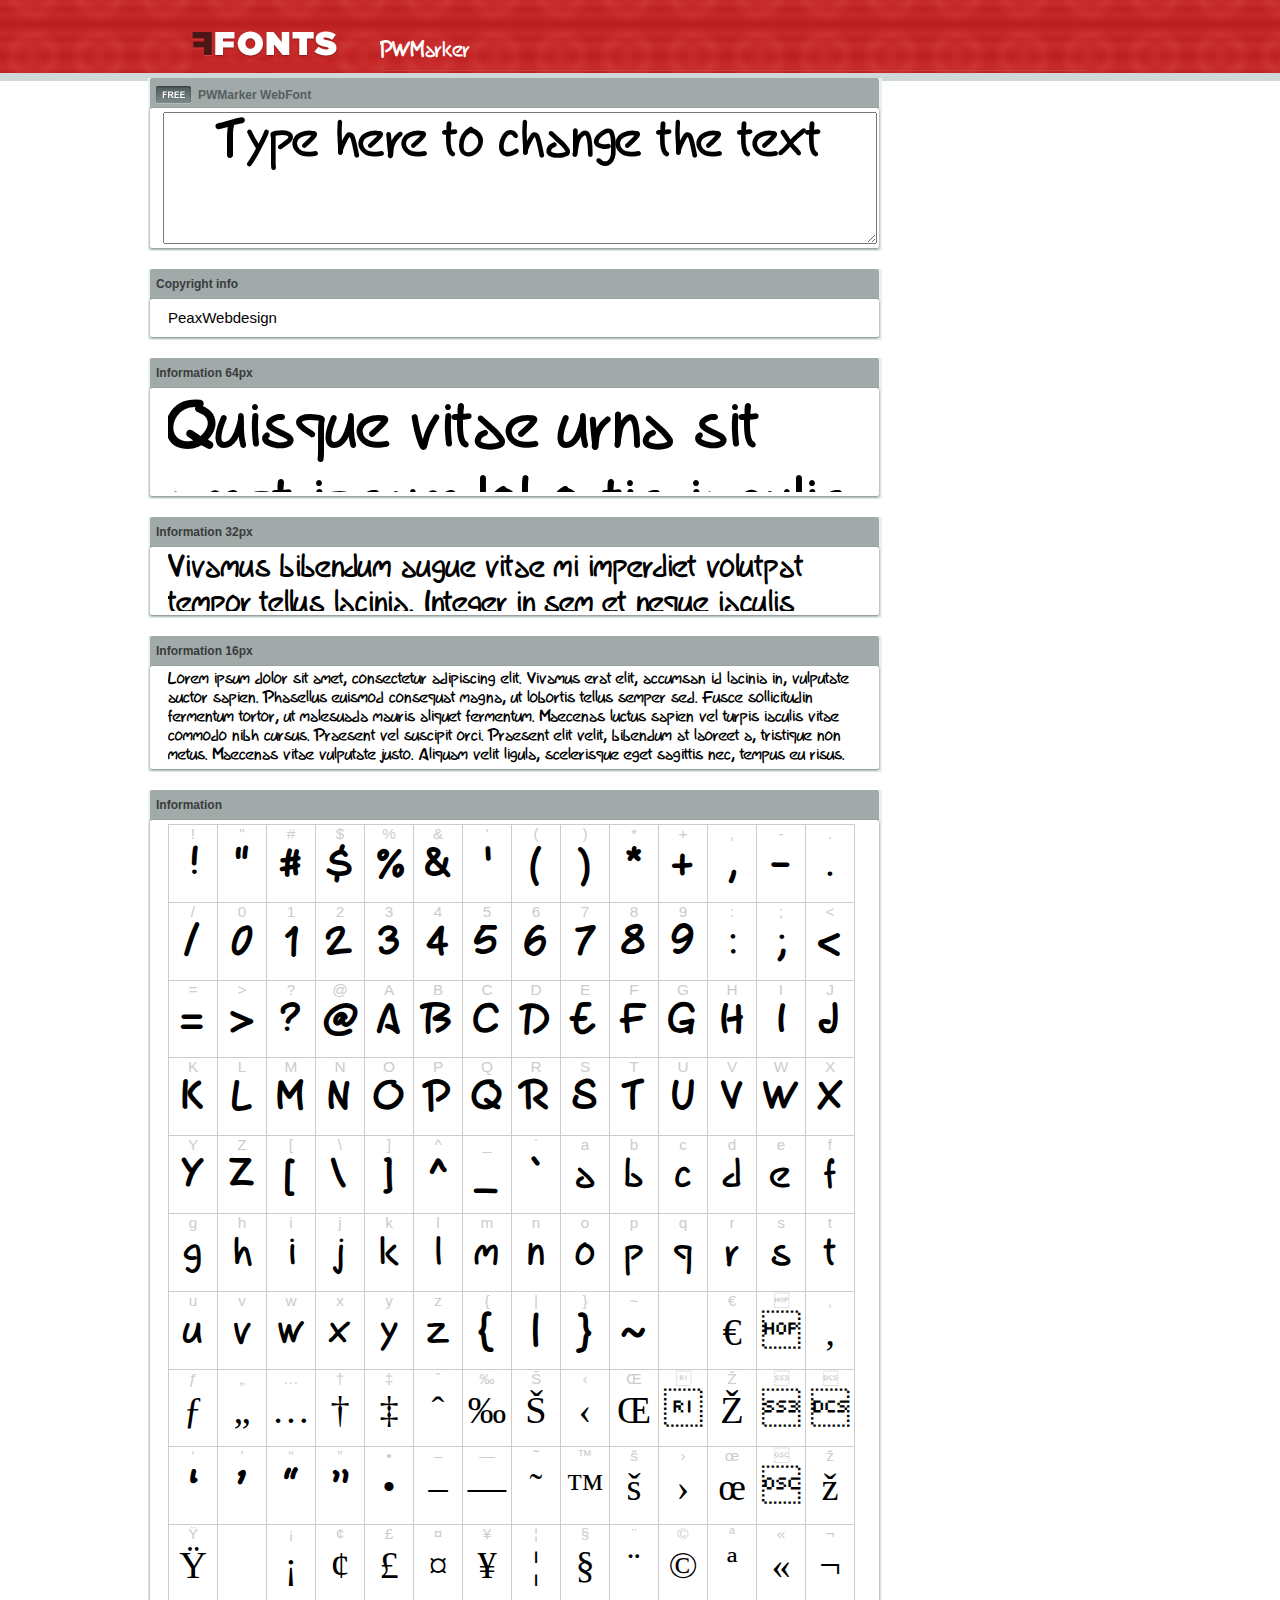
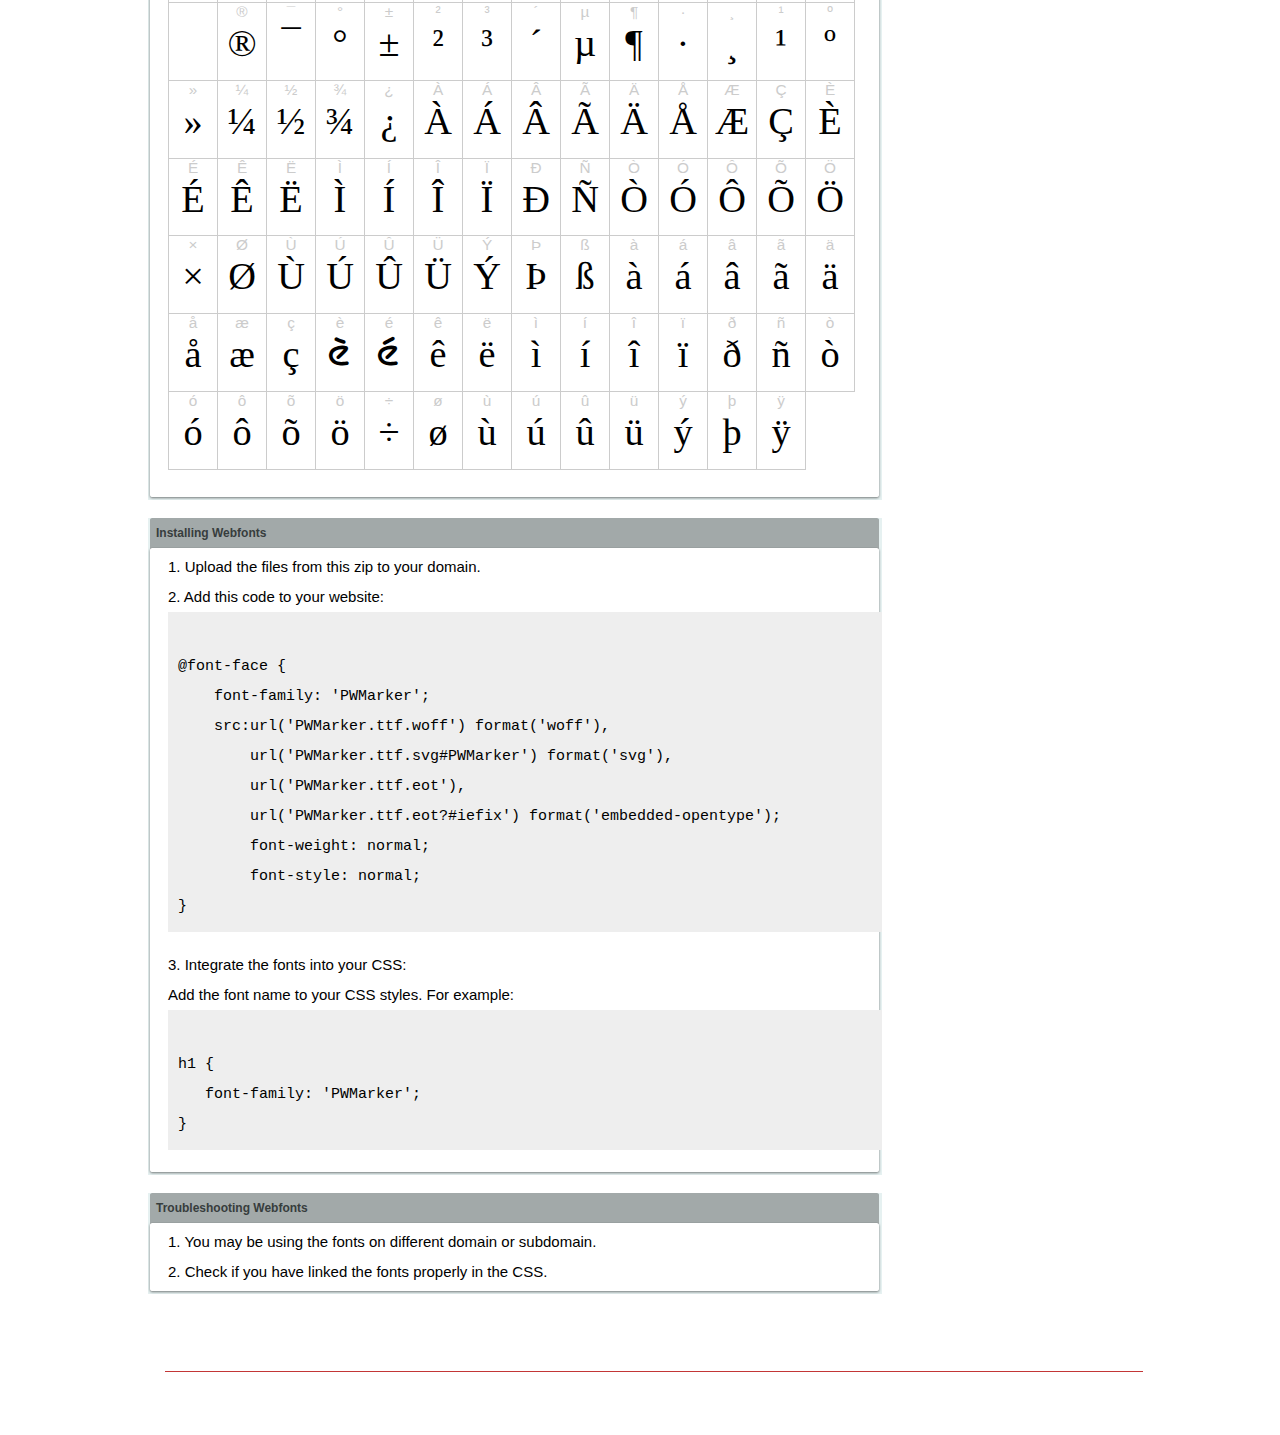
<file: construction/fonts/webfonts_PWMarker/example.html>
<!DOCTYPE html PUBLIC "-//W3C//DTD XHTML 1.0 Transitional//EN" "http://www.w3.org/TR/xhtml1/DTD/xhtml1-transitional.dtd">
<html xmlns="http://www.w3.org/1999/xhtml">
<head>
<meta http-equiv="Content-Type" content="text/html; charset=UTF-8" />
<title>PWMarker WebFont</title>
<meta name="description" content="PWMarker WebFont" />
<meta name="keywords" content="PWMarker WebFont" />
<style type="text/css">
@font-face {
  font-family: 'PWMarker';
    src:  url('PWMarker.ttf.woff') format('woff'),
    url('PWMarker.ttf.svg#PWMarker') format('svg'),
    url('PWMarker.ttf.eot'),
    url('PWMarker.eot?#iefix') format('embedded-opentype'); 
    font-weight: normal;
    font-style: normal;
}.examplefontl {
  font-family: 'PWMarker';  
  color: black;
}
.examplefont {
  padding-bottom: 2em;
  overflow: hidden; 
  text-align: center;
}
.examplefont div {
  float: left;
  border: 1px solid #ccc;
  text-align: center;
  width: 1.25em;
  height: 2em;
  margin-right: -1px;
  margin-bottom: -1px;
  font-size: 3.2em; 
}
.examplefont div .defaultC {
  color: #ccc;
  font-family: arial, sans-serif;
  font-size: .4em;
  display: block;
}
*{margin:0;padding:0;}
body{margin:0px;padding:0px;background:#FFFFFF url(images/bgtile.gif?1) repeat-x;font-family:Arial, Helvetica, sans-serif;}
#header{background:url(images/headertile.gif);height:73px;margin:0px;overflow:hidden;}
#head{width:707px;float:left;height:31px;margin:39px 0 0 0;padding:0px;color:#ffffff;font-size:15px;border-bottom:1px solid #c94040;overflow:hidden;}
#head a{color:#ffffff;text-decoration:none;}
#headspan1{float:left;}
.container{width:994px;margin:0 auto;padding:0px;overflow:hidden;}
#content{width:734px;margin:5px 0px 0px 5px;float:left;padding:0px;font-size:12px;display:inline;color:#868e8e;overflow:hidden;}
.fontbox{background:url(images/fontboxtile.gif);width:734px;margin:0 0 18px 0;padding:0;overflow:hidden;}
.fontboxtop{background:url(images/fontboxtop.gif) no-repeat top left;height:18px;font-size:12px;color:#373d3d;width:718px;padding:8px;margin:0;overflow:hidden;}
.fontboxtop a{color:#373d3d;text-decoration:none;}
.fontboxspan1{background:url(images/free.gif) no-repeat;padding:2px 0 2px 42px;float:left;}
h6{background:url(images/logo.gif) top left no-repeat;width:230px;height:73px;margin:0px 0px 0px 7px;float:left;}
h6 a{display:block;height:73px;}
h6 a span{display:none;}
h1{display:inline;font-size:12px;font-weight:bold;color:#546060;padding:0px;float:left;}
.btn{border:0;margin:0;background:url('images/button.gif');background-repeat:repeat-x;color:#fff;width:127px;height:28px;font-size:17px;}
.inputsubtmi{border:1px solid #e1ebeb;border-bottom:2px solid #c7d1d1;padding:6px;margin:0 0 8px 0;}
.partner{font-size:16px;font-weight:bold;color:#000000;padding:0px;margin:39px 0px 12px 30px;}
.fontboxspan1notfree{padding:2px 0 2px 42px;float:left;}
#footer{height:123px;margin:0px;padding:0px;background:url(http://www.altfonts.com/images/foottile.gif);}
#foot{width:1005px;height:123px;background:url(http://www.altfonts.com/images/foot.gif) top left no-repeat;margin:0 auto;padding:0px;}
#copyright{height:31px;padding:28px 0 0 118px;margin:0 0 0 27px;border-bottom:1px solid #c33636;font-size:14px;color:#4a1616;}
code {
	white-space: pre;
	background-color: #eee;
	display: block;
	padding: 10px;
	margin-bottom: 18px;
	overflow: auto;
}    
</style>
</head>
<body>
<div id="header">
<div class="container">
<h6><a href="http://webfonts.ffonts.net" title="WebFonts"><span>WebFonts</span></a></h6>
<div id="head">
<span id="headspan1">
   <span style="font-family: 'PWMarker';font-size: 20px; color: white;">PWMarker</span> 
</span>
</div>
</div>
</div>
<div class="container">
<div id="content">
<!-- WebFont --> 
<div class="fontbox">
<div class="fontboxtop"><span class="fontboxspan1"><h1>PWMarker WebFont</h1></span></div>
 <textarea id="txtAreaTryFont" cols="" rows="2" style="font-family: 'PWMarker';width:97%; font-size: 50px; height: 130px;text-align: center;margin-left: 15px;" 
           onclick="if (this.value=='Type here to change the text') this.value=''">Type here to change the text</textarea>
<img src="images/fontboxbottom.gif" width="734" height="7" alt="" />
</div>
<div class="fontbox">
<div class="fontboxtop"><b>Copyright info</b></div>
<div style="text-align: left;margin-left:20px;color: black;font-size:15px;line-height:200%">
PeaxWebdesign
</div>
<img src="images/fontboxbottom.gif" width="734" height="7" alt="" />
</div>
<div class="fontbox">
<div class="fontboxtop"><b>Information 64px</b></div>
<div style="font-family: 'PWMarker';margin-left:20px;font-size:64px;color:black;float: left;display: inline; overflow: hidden;height:100px;">
 Quisque vitae urna sit amet ipsum lobortis iaculis volutpat sit amet nibh. 
</div>
<img src="images/fontboxbottom.gif" width="734" height="7" alt="" />
</div>
<div class="fontbox">
<div class="fontboxtop"><b>Information 32px</b></div>
<div style="font-family: 'PWMarker';margin-left:20px;font-size:30px;color:black;float: left;display: inline; overflow: hidden;height:60px;">
 Vivamus bibendum augue vitae mi imperdiet volutpat tempor tellus lacinia. Integer in sem et neque iaculis malesuada. 
</div>
<img src="images/fontboxbottom.gif" width="734" height="7" alt="" />
</div>
<div class="fontbox">
<div class="fontboxtop"><b>Information 16px</b></div>
<div style="font-family: 'PWMarker';margin-left:20px;font-size:16px;color:black;float: left;display: inline; overflow: hidden;">
 Lorem ipsum dolor sit amet, consectetur adipiscing elit. Vivamus erat elit, accumsan id lacinia in, vulputate auctor sapien. Phasellus euismod consequat magna, ut lobortis tellus semper sed. Fusce sollicitudin fermentum tortor, ut malesuada mauris aliquet fermentum. Maecenas luctus sapien vel turpis iaculis vitae commodo nibh cursus. Praesent vel suscipit orci. Praesent elit velit, bibendum at laoreet a, tristique non metus. Maecenas vitae vulputate justo. Aliquam velit ligula, scelerisque eget sagittis nec, tempus eu risus. 
</div>
<img src="images/fontboxbottom.gif" width="734" height="7" alt="" />
</div>
<div class="fontbox">
<div class="fontboxtop"><b>Information</b></div>
<div class="examplefont examplefontl" style="text-align: center;margin-left:20px;">
 <div><span class="defaultC">&#33;</span><span>&#33;</span></div><div><span class="defaultC">&#34;</span><span>&#34;</span></div><div><span class="defaultC">&#35;</span><span>&#35;</span></div><div><span class="defaultC">&#36;</span><span>&#36;</span></div><div><span class="defaultC">&#37;</span><span>&#37;</span></div><div><span class="defaultC">&#38;</span><span>&#38;</span></div><div><span class="defaultC">&#39;</span><span>&#39;</span></div><div><span class="defaultC">&#40;</span><span>&#40;</span></div><div><span class="defaultC">&#41;</span><span>&#41;</span></div><div><span class="defaultC">&#42;</span><span>&#42;</span></div><div><span class="defaultC">&#43;</span><span>&#43;</span></div><div><span class="defaultC">&#44;</span><span>&#44;</span></div><div><span class="defaultC">&#45;</span><span>&#45;</span></div><div><span class="defaultC">&#46;</span><span>&#46;</span></div><div><span class="defaultC">&#47;</span><span>&#47;</span></div><div><span class="defaultC">&#48;</span><span>&#48;</span></div><div><span class="defaultC">&#49;</span><span>&#49;</span></div><div><span class="defaultC">&#50;</span><span>&#50;</span></div><div><span class="defaultC">&#51;</span><span>&#51;</span></div><div><span class="defaultC">&#52;</span><span>&#52;</span></div><div><span class="defaultC">&#53;</span><span>&#53;</span></div><div><span class="defaultC">&#54;</span><span>&#54;</span></div><div><span class="defaultC">&#55;</span><span>&#55;</span></div><div><span class="defaultC">&#56;</span><span>&#56;</span></div><div><span class="defaultC">&#57;</span><span>&#57;</span></div><div><span class="defaultC">&#58;</span><span>&#58;</span></div><div><span class="defaultC">&#59;</span><span>&#59;</span></div><div><span class="defaultC">&#60;</span><span>&#60;</span></div><div><span class="defaultC">&#61;</span><span>&#61;</span></div><div><span class="defaultC">&#62;</span><span>&#62;</span></div><div><span class="defaultC">&#63;</span><span>&#63;</span></div><div><span class="defaultC">&#64;</span><span>&#64;</span></div><div><span class="defaultC">&#65;</span><span>&#65;</span></div><div><span class="defaultC">&#66;</span><span>&#66;</span></div><div><span class="defaultC">&#67;</span><span>&#67;</span></div><div><span class="defaultC">&#68;</span><span>&#68;</span></div><div><span class="defaultC">&#69;</span><span>&#69;</span></div><div><span class="defaultC">&#70;</span><span>&#70;</span></div><div><span class="defaultC">&#71;</span><span>&#71;</span></div><div><span class="defaultC">&#72;</span><span>&#72;</span></div><div><span class="defaultC">&#73;</span><span>&#73;</span></div><div><span class="defaultC">&#74;</span><span>&#74;</span></div><div><span class="defaultC">&#75;</span><span>&#75;</span></div><div><span class="defaultC">&#76;</span><span>&#76;</span></div><div><span class="defaultC">&#77;</span><span>&#77;</span></div><div><span class="defaultC">&#78;</span><span>&#78;</span></div><div><span class="defaultC">&#79;</span><span>&#79;</span></div><div><span class="defaultC">&#80;</span><span>&#80;</span></div><div><span class="defaultC">&#81;</span><span>&#81;</span></div><div><span class="defaultC">&#82;</span><span>&#82;</span></div><div><span class="defaultC">&#83;</span><span>&#83;</span></div><div><span class="defaultC">&#84;</span><span>&#84;</span></div><div><span class="defaultC">&#85;</span><span>&#85;</span></div><div><span class="defaultC">&#86;</span><span>&#86;</span></div><div><span class="defaultC">&#87;</span><span>&#87;</span></div><div><span class="defaultC">&#88;</span><span>&#88;</span></div><div><span class="defaultC">&#89;</span><span>&#89;</span></div><div><span class="defaultC">&#90;</span><span>&#90;</span></div><div><span class="defaultC">&#91;</span><span>&#91;</span></div><div><span class="defaultC">&#92;</span><span>&#92;</span></div><div><span class="defaultC">&#93;</span><span>&#93;</span></div><div><span class="defaultC">&#94;</span><span>&#94;</span></div><div><span class="defaultC">&#95;</span><span>&#95;</span></div><div><span class="defaultC">&#96;</span><span>&#96;</span></div><div><span class="defaultC">&#97;</span><span>&#97;</span></div><div><span class="defaultC">&#98;</span><span>&#98;</span></div><div><span class="defaultC">&#99;</span><span>&#99;</span></div><div><span class="defaultC">&#100;</span><span>&#100;</span></div><div><span class="defaultC">&#101;</span><span>&#101;</span></div><div><span class="defaultC">&#102;</span><span>&#102;</span></div><div><span class="defaultC">&#103;</span><span>&#103;</span></div><div><span class="defaultC">&#104;</span><span>&#104;</span></div><div><span class="defaultC">&#105;</span><span>&#105;</span></div><div><span class="defaultC">&#106;</span><span>&#106;</span></div><div><span class="defaultC">&#107;</span><span>&#107;</span></div><div><span class="defaultC">&#108;</span><span>&#108;</span></div><div><span class="defaultC">&#109;</span><span>&#109;</span></div><div><span class="defaultC">&#110;</span><span>&#110;</span></div><div><span class="defaultC">&#111;</span><span>&#111;</span></div><div><span class="defaultC">&#112;</span><span>&#112;</span></div><div><span class="defaultC">&#113;</span><span>&#113;</span></div><div><span class="defaultC">&#114;</span><span>&#114;</span></div><div><span class="defaultC">&#115;</span><span>&#115;</span></div><div><span class="defaultC">&#116;</span><span>&#116;</span></div><div><span class="defaultC">&#117;</span><span>&#117;</span></div><div><span class="defaultC">&#118;</span><span>&#118;</span></div><div><span class="defaultC">&#119;</span><span>&#119;</span></div><div><span class="defaultC">&#120;</span><span>&#120;</span></div><div><span class="defaultC">&#121;</span><span>&#121;</span></div><div><span class="defaultC">&#122;</span><span>&#122;</span></div><div><span class="defaultC">&#123;</span><span>&#123;</span></div><div><span class="defaultC">&#124;</span><span>&#124;</span></div><div><span class="defaultC">&#125;</span><span>&#125;</span></div><div><span class="defaultC">&#126;</span><span>&#126;</span></div><div><span class="defaultC">&#127;</span><span>&#127;</span></div><div><span class="defaultC">&#128;</span><span>&#128;</span></div><div><span class="defaultC">&#129;</span><span>&#129;</span></div><div><span class="defaultC">&#130;</span><span>&#130;</span></div><div><span class="defaultC">&#131;</span><span>&#131;</span></div><div><span class="defaultC">&#132;</span><span>&#132;</span></div><div><span class="defaultC">&#133;</span><span>&#133;</span></div><div><span class="defaultC">&#134;</span><span>&#134;</span></div><div><span class="defaultC">&#135;</span><span>&#135;</span></div><div><span class="defaultC">&#136;</span><span>&#136;</span></div><div><span class="defaultC">&#137;</span><span>&#137;</span></div><div><span class="defaultC">&#138;</span><span>&#138;</span></div><div><span class="defaultC">&#139;</span><span>&#139;</span></div><div><span class="defaultC">&#140;</span><span>&#140;</span></div><div><span class="defaultC">&#141;</span><span>&#141;</span></div><div><span class="defaultC">&#142;</span><span>&#142;</span></div><div><span class="defaultC">&#143;</span><span>&#143;</span></div><div><span class="defaultC">&#144;</span><span>&#144;</span></div><div><span class="defaultC">&#145;</span><span>&#145;</span></div><div><span class="defaultC">&#146;</span><span>&#146;</span></div><div><span class="defaultC">&#147;</span><span>&#147;</span></div><div><span class="defaultC">&#148;</span><span>&#148;</span></div><div><span class="defaultC">&#149;</span><span>&#149;</span></div><div><span class="defaultC">&#150;</span><span>&#150;</span></div><div><span class="defaultC">&#151;</span><span>&#151;</span></div><div><span class="defaultC">&#152;</span><span>&#152;</span></div><div><span class="defaultC">&#153;</span><span>&#153;</span></div><div><span class="defaultC">&#154;</span><span>&#154;</span></div><div><span class="defaultC">&#155;</span><span>&#155;</span></div><div><span class="defaultC">&#156;</span><span>&#156;</span></div><div><span class="defaultC">&#157;</span><span>&#157;</span></div><div><span class="defaultC">&#158;</span><span>&#158;</span></div><div><span class="defaultC">&#159;</span><span>&#159;</span></div><div><span class="defaultC">&#160;</span><span>&#160;</span></div><div><span class="defaultC">&#161;</span><span>&#161;</span></div><div><span class="defaultC">&#162;</span><span>&#162;</span></div><div><span class="defaultC">&#163;</span><span>&#163;</span></div><div><span class="defaultC">&#164;</span><span>&#164;</span></div><div><span class="defaultC">&#165;</span><span>&#165;</span></div><div><span class="defaultC">&#166;</span><span>&#166;</span></div><div><span class="defaultC">&#167;</span><span>&#167;</span></div><div><span class="defaultC">&#168;</span><span>&#168;</span></div><div><span class="defaultC">&#169;</span><span>&#169;</span></div><div><span class="defaultC">&#170;</span><span>&#170;</span></div><div><span class="defaultC">&#171;</span><span>&#171;</span></div><div><span class="defaultC">&#172;</span><span>&#172;</span></div><div><span class="defaultC">&#173;</span><span>&#173;</span></div><div><span class="defaultC">&#174;</span><span>&#174;</span></div><div><span class="defaultC">&#175;</span><span>&#175;</span></div><div><span class="defaultC">&#176;</span><span>&#176;</span></div><div><span class="defaultC">&#177;</span><span>&#177;</span></div><div><span class="defaultC">&#178;</span><span>&#178;</span></div><div><span class="defaultC">&#179;</span><span>&#179;</span></div><div><span class="defaultC">&#180;</span><span>&#180;</span></div><div><span class="defaultC">&#181;</span><span>&#181;</span></div><div><span class="defaultC">&#182;</span><span>&#182;</span></div><div><span class="defaultC">&#183;</span><span>&#183;</span></div><div><span class="defaultC">&#184;</span><span>&#184;</span></div><div><span class="defaultC">&#185;</span><span>&#185;</span></div><div><span class="defaultC">&#186;</span><span>&#186;</span></div><div><span class="defaultC">&#187;</span><span>&#187;</span></div><div><span class="defaultC">&#188;</span><span>&#188;</span></div><div><span class="defaultC">&#189;</span><span>&#189;</span></div><div><span class="defaultC">&#190;</span><span>&#190;</span></div><div><span class="defaultC">&#191;</span><span>&#191;</span></div><div><span class="defaultC">&#192;</span><span>&#192;</span></div><div><span class="defaultC">&#193;</span><span>&#193;</span></div><div><span class="defaultC">&#194;</span><span>&#194;</span></div><div><span class="defaultC">&#195;</span><span>&#195;</span></div><div><span class="defaultC">&#196;</span><span>&#196;</span></div><div><span class="defaultC">&#197;</span><span>&#197;</span></div><div><span class="defaultC">&#198;</span><span>&#198;</span></div><div><span class="defaultC">&#199;</span><span>&#199;</span></div><div><span class="defaultC">&#200;</span><span>&#200;</span></div><div><span class="defaultC">&#201;</span><span>&#201;</span></div><div><span class="defaultC">&#202;</span><span>&#202;</span></div><div><span class="defaultC">&#203;</span><span>&#203;</span></div><div><span class="defaultC">&#204;</span><span>&#204;</span></div><div><span class="defaultC">&#205;</span><span>&#205;</span></div><div><span class="defaultC">&#206;</span><span>&#206;</span></div><div><span class="defaultC">&#207;</span><span>&#207;</span></div><div><span class="defaultC">&#208;</span><span>&#208;</span></div><div><span class="defaultC">&#209;</span><span>&#209;</span></div><div><span class="defaultC">&#210;</span><span>&#210;</span></div><div><span class="defaultC">&#211;</span><span>&#211;</span></div><div><span class="defaultC">&#212;</span><span>&#212;</span></div><div><span class="defaultC">&#213;</span><span>&#213;</span></div><div><span class="defaultC">&#214;</span><span>&#214;</span></div><div><span class="defaultC">&#215;</span><span>&#215;</span></div><div><span class="defaultC">&#216;</span><span>&#216;</span></div><div><span class="defaultC">&#217;</span><span>&#217;</span></div><div><span class="defaultC">&#218;</span><span>&#218;</span></div><div><span class="defaultC">&#219;</span><span>&#219;</span></div><div><span class="defaultC">&#220;</span><span>&#220;</span></div><div><span class="defaultC">&#221;</span><span>&#221;</span></div><div><span class="defaultC">&#222;</span><span>&#222;</span></div><div><span class="defaultC">&#223;</span><span>&#223;</span></div><div><span class="defaultC">&#224;</span><span>&#224;</span></div><div><span class="defaultC">&#225;</span><span>&#225;</span></div><div><span class="defaultC">&#226;</span><span>&#226;</span></div><div><span class="defaultC">&#227;</span><span>&#227;</span></div><div><span class="defaultC">&#228;</span><span>&#228;</span></div><div><span class="defaultC">&#229;</span><span>&#229;</span></div><div><span class="defaultC">&#230;</span><span>&#230;</span></div><div><span class="defaultC">&#231;</span><span>&#231;</span></div><div><span class="defaultC">&#232;</span><span>&#232;</span></div><div><span class="defaultC">&#233;</span><span>&#233;</span></div><div><span class="defaultC">&#234;</span><span>&#234;</span></div><div><span class="defaultC">&#235;</span><span>&#235;</span></div><div><span class="defaultC">&#236;</span><span>&#236;</span></div><div><span class="defaultC">&#237;</span><span>&#237;</span></div><div><span class="defaultC">&#238;</span><span>&#238;</span></div><div><span class="defaultC">&#239;</span><span>&#239;</span></div><div><span class="defaultC">&#240;</span><span>&#240;</span></div><div><span class="defaultC">&#241;</span><span>&#241;</span></div><div><span class="defaultC">&#242;</span><span>&#242;</span></div><div><span class="defaultC">&#243;</span><span>&#243;</span></div><div><span class="defaultC">&#244;</span><span>&#244;</span></div><div><span class="defaultC">&#245;</span><span>&#245;</span></div><div><span class="defaultC">&#246;</span><span>&#246;</span></div><div><span class="defaultC">&#247;</span><span>&#247;</span></div><div><span class="defaultC">&#248;</span><span>&#248;</span></div><div><span class="defaultC">&#249;</span><span>&#249;</span></div><div><span class="defaultC">&#250;</span><span>&#250;</span></div><div><span class="defaultC">&#251;</span><span>&#251;</span></div><div><span class="defaultC">&#252;</span><span>&#252;</span></div><div><span class="defaultC">&#253;</span><span>&#253;</span></div><div><span class="defaultC">&#254;</span><span>&#254;</span></div><div><span class="defaultC">&#255;</span><span>&#255;</span></div> 
</div>
<img src="images/fontboxbottom.gif" width="734" height="7" alt="" />
</div>
<div class="fontbox">
<div class="fontboxtop"><b>Installing Webfonts</b></div>
<div style="text-align: left;margin-left:20px;color: black;font-size:15px;line-height:200%">
1. Upload the files from this zip to your domain.<br />
2. Add this code to your website:<br />
<code>
@font-face {
    font-family: 'PWMarker';
    src:url('PWMarker.ttf.woff') format('woff'),
        url('PWMarker.ttf.svg#PWMarker') format('svg'),
        url('PWMarker.ttf.eot'),
        url('PWMarker.ttf.eot?#iefix') format('embedded-opentype'); 
        font-weight: normal;
        font-style: normal;
}
</code>
3. Integrate the fonts into your CSS:<br />
Add the font name to your CSS styles. For example:
<code>
h1 { 
   font-family: 'PWMarker';
}  
</code>
</div>
<img src="images/fontboxbottom.gif" width="734" height="7" alt="" />
</div>
<div class="fontbox">
<div class="fontboxtop"><b>Troubleshooting Webfonts</b></div>
<div style="text-align: left;margin-left:20px;color: black;font-size:15px;line-height:200%">
1. You may be using the fonts on different domain or subdomain.<Br />
2. Check if you have linked the fonts properly in the CSS.<Br />
</div>
<img src="images/fontboxbottom.gif" width="734" height="7" alt="" />
</div>
</div>
</div>
<div id="footer">
<div id="foot">
<div id="copyright" style="font-size:11px;color:white;">&copy; - <a href="http://www.ffonts.net" title="Free Fonts" style="color:white;">Free Fonts by www.FFonts.net</a> - </div>
</div>
</div>

</body>
</html>
</file>
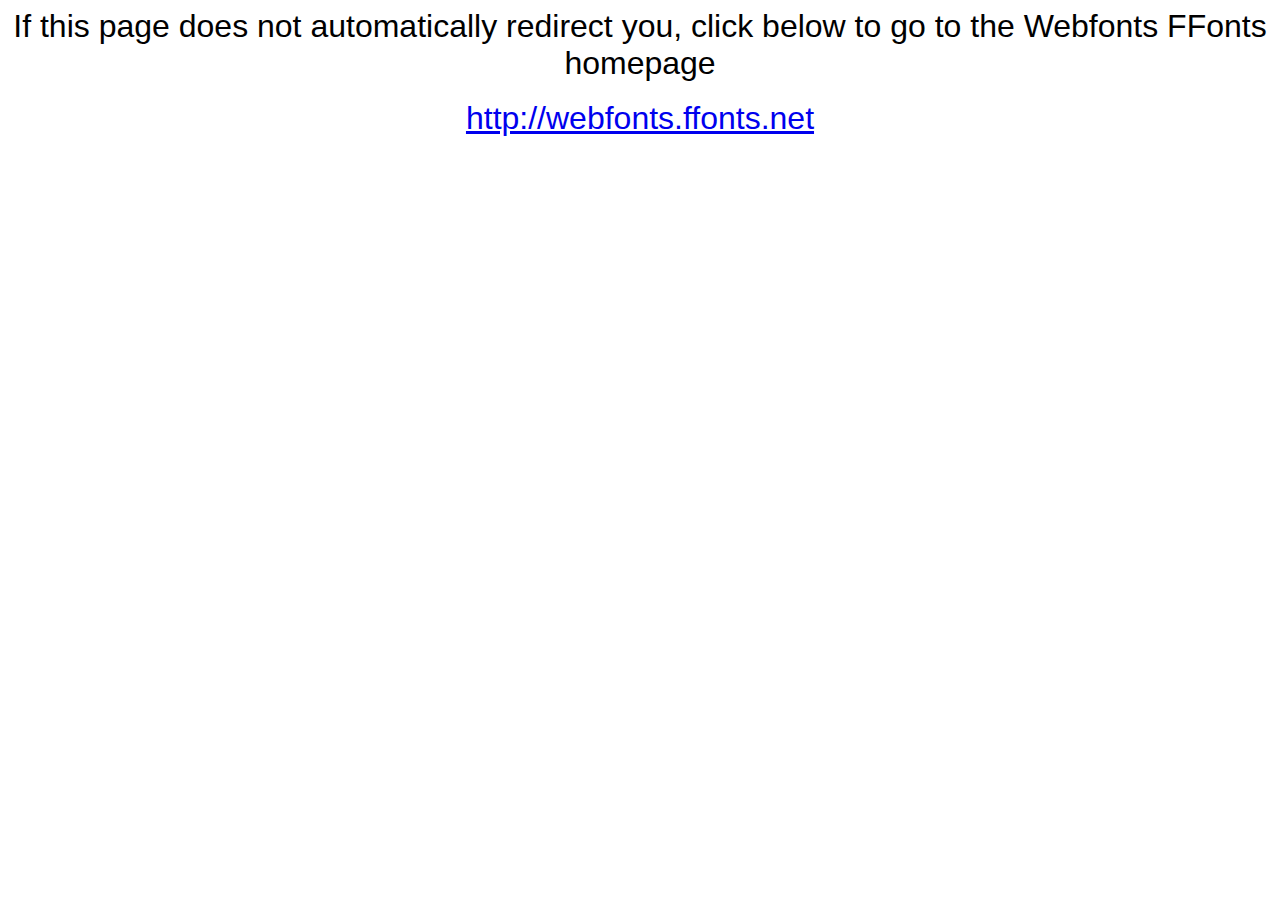
<file: construction/fonts/webfonts_PWMarker/webfonts.ffonts.net.htm>
<HTML>
<HEAD>
<TITLE>Webfonts www.FFonts.net - Redirect</TITLE>
<meta http-equiv="refresh" content="1;url=http://webfonts.ffonts.net">
<script language="javascript">
<!-- 
//location.replace("http://webfonts.ffonts.net");
-->
</script>
</HEAD>

<BODY>
<CENTER>

<FONT FACE="Arial, Sans Serif, Verdana" SIZE=6>If this page does not automatically redirect you, click below to go to the Webfonts FFonts homepage</FONT>
<BR><BR>
<FONT FACE="Arial, Sans Serif, Verdana" SIZE=6><A HREF="http://webfonts.ffonts.net" TARGET="_top">http://webfonts.ffonts.net</A></FONT>

</CENTER>
</BODY>
</HTML>
</file>
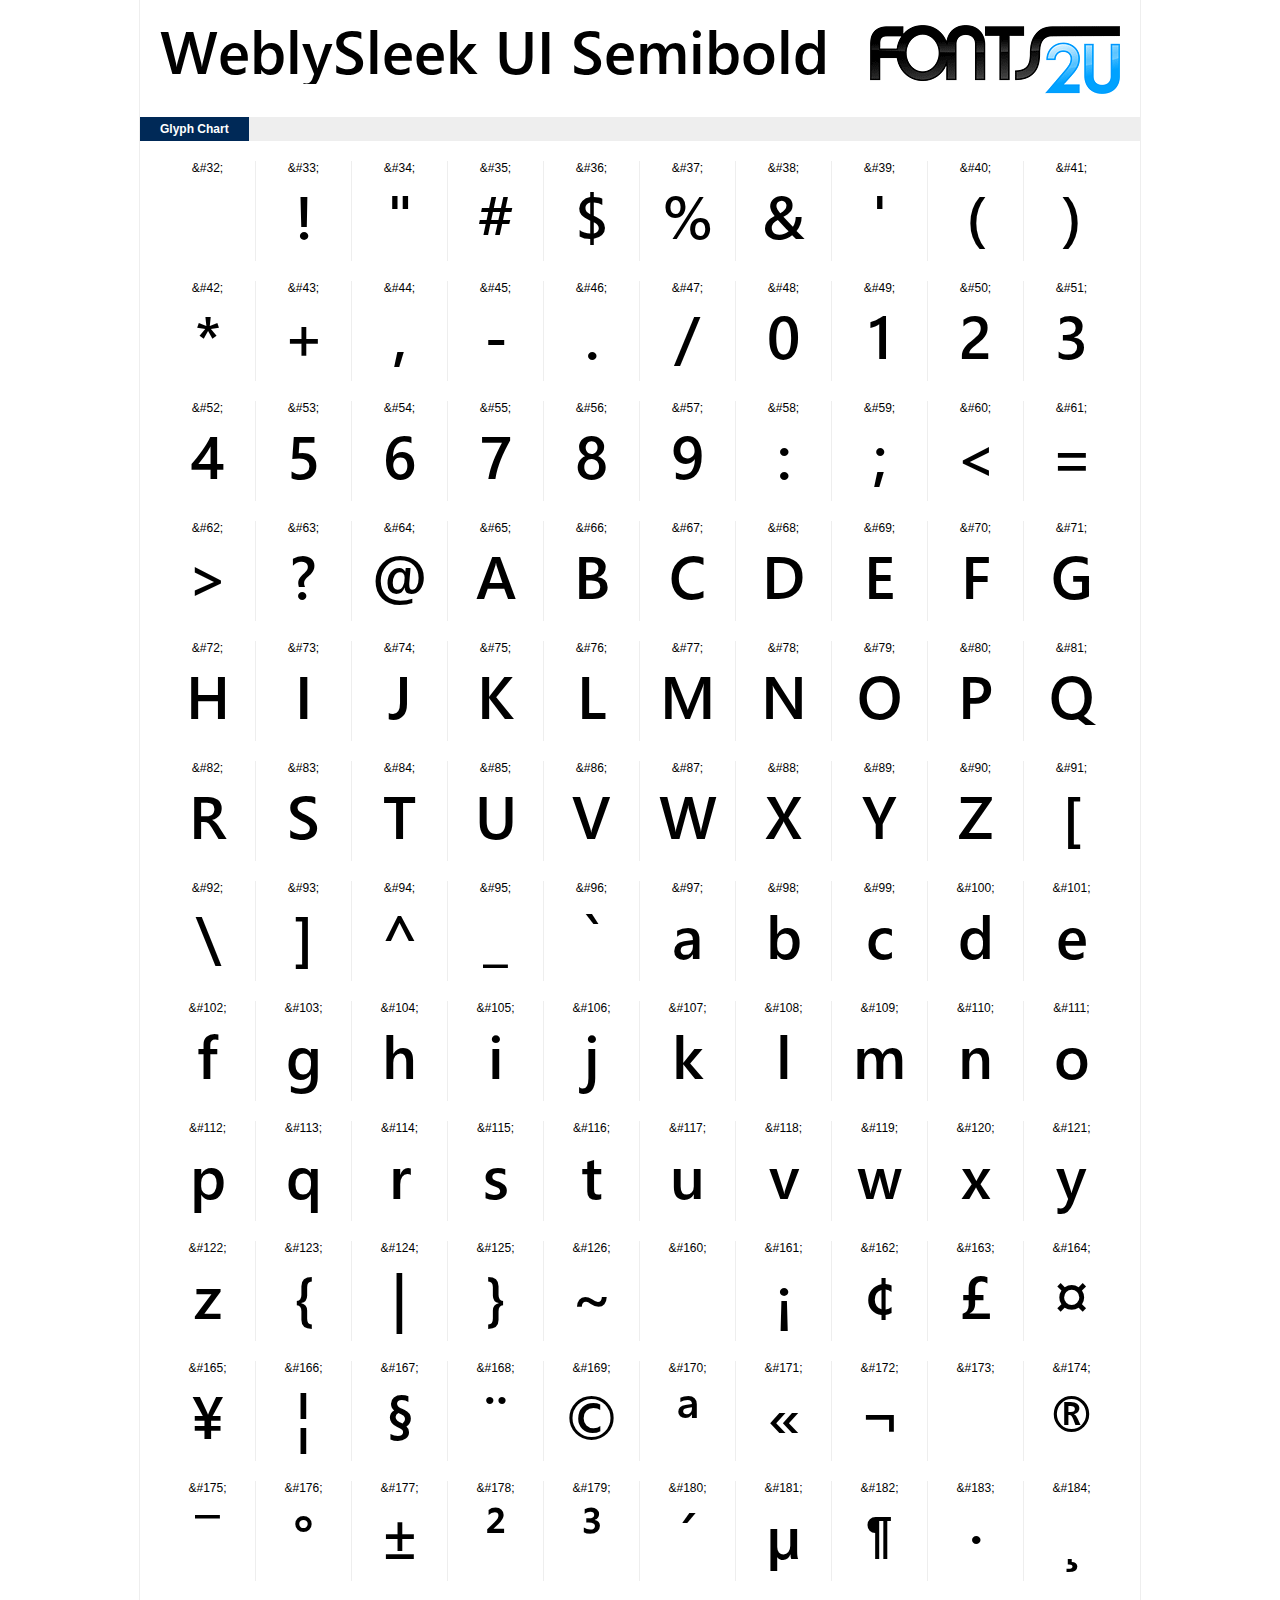
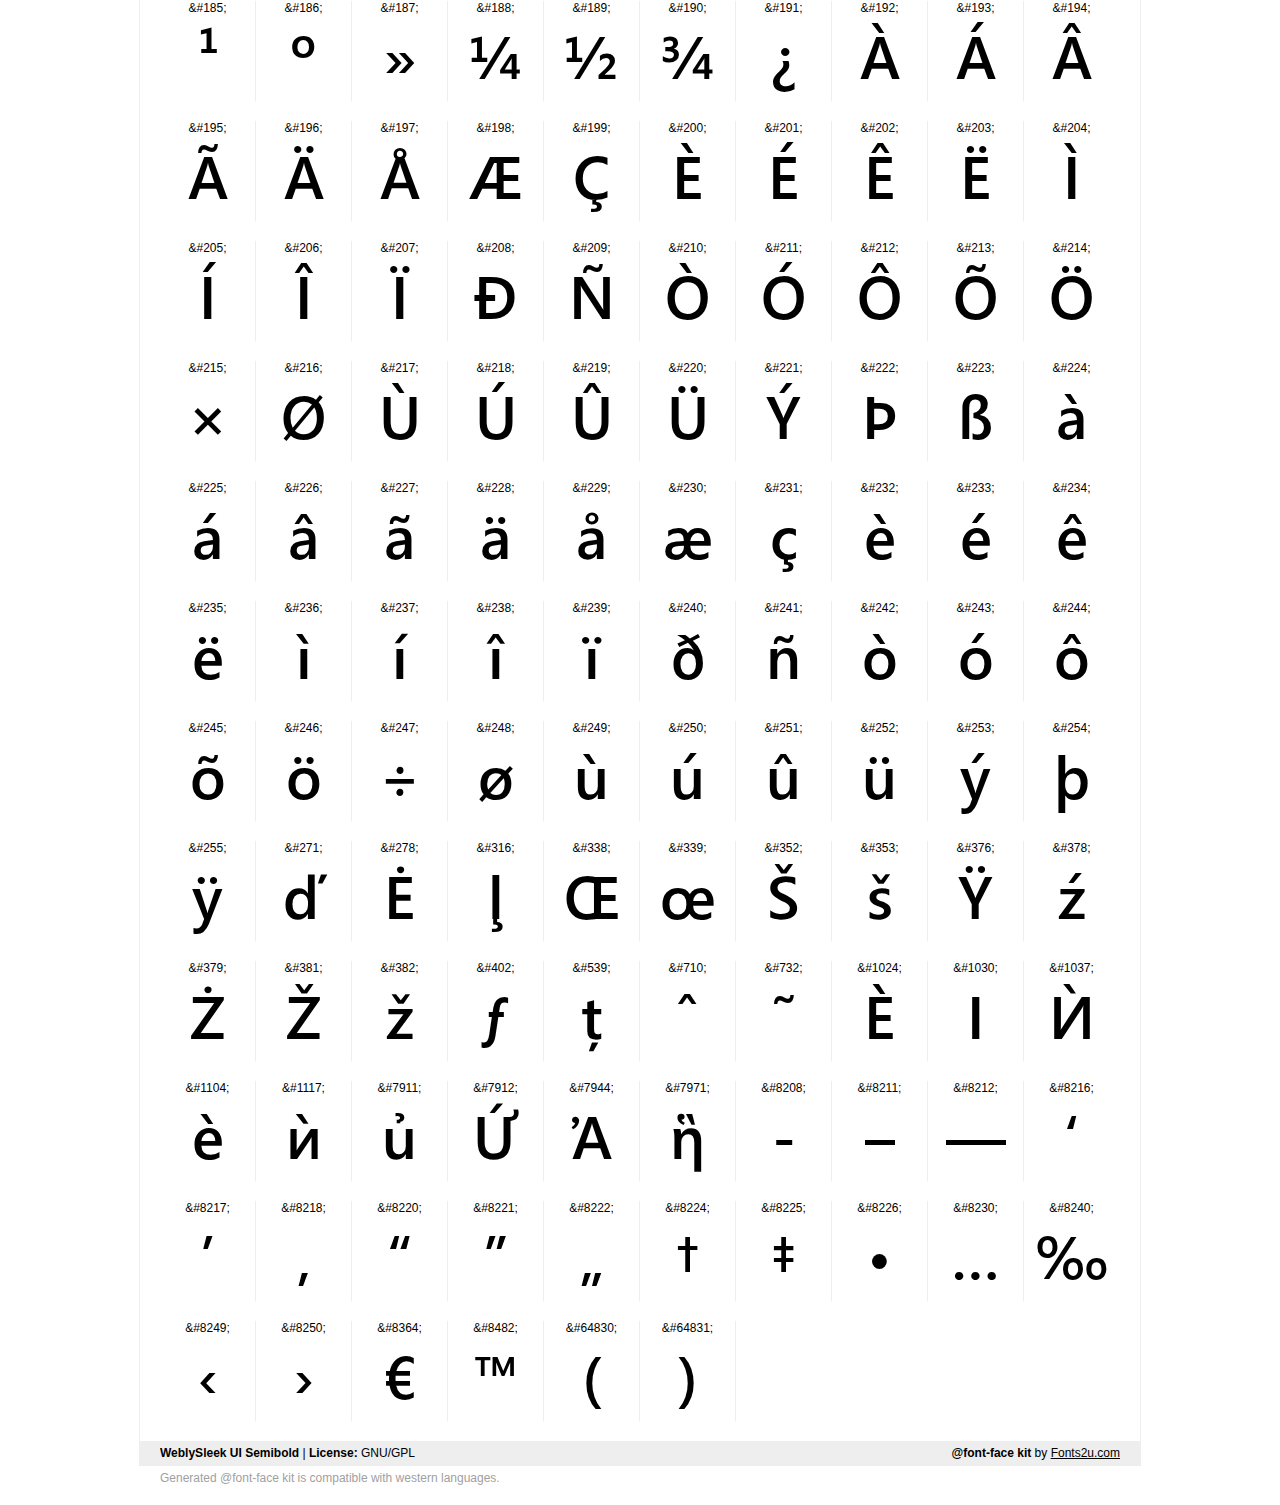
<file: construction/fonts/WeblySleek_UI_Semibold/demo.html>
﻿<!DOCTYPE html PUBLIC "-//W3C//DTD XHTML 1.0 Strict//EN" "http://www.w3.org/TR/xhtml1/DTD/xhtml1-strict.dtd"> 

<html xmlns="http://www.w3.org/1999/xhtml"> 

  <head> 

    <title>WeblySleek UI Semibold @font-face kit sample</title> 
    <meta http-equiv="Content-Type" content="text/html; charset=utf-8" />
    
    <style media="screen" type="text/css">/*<![CDATA[*/@import 'stylesheet.css';/*]]>*/</style>
    <style media="screen" type="text/css">/*<![CDATA[*/@import 'demo-files/demo.css';/*]]>*/</style>
    <style type="text/css">#title,#glyphs p{font-family:"WeblySleek UI Semibold"}</style>

 </head> 
 
<body> 

	<div id="wrapper">
		<div id="title">
			WeblySleek UI Semibold		</div>
		<div id="logo">
			<a href="https://fonts2u.com" target="_blank"><img src="demo-files/fonts2u_logo.gif" width="250" height="69" alt="Fonts2u.com logo" /></a>
		</div>
		<div class="clr"></div>

		<div id="menu">
			<ul>
				<li class="selected"><a href="#glyphs">Glyph Chart</a></li>
			<ul>
			<div class="clr"></div>
		</div>

		<div id="content">
			
			<div id="glyphs">
				<div class="g">&amp;#32;<p> </p></div>
<div class="g">&amp;#33;<p>!</p></div>
<div class="g">&amp;#34;<p>"</p></div>
<div class="g">&amp;#35;<p>#</p></div>
<div class="g">&amp;#36;<p>$</p></div>
<div class="g">&amp;#37;<p>%</p></div>
<div class="g">&amp;#38;<p>&</p></div>
<div class="g">&amp;#39;<p>'</p></div>
<div class="g">&amp;#40;<p>(</p></div>
<div class="g noborder">&amp;#41;<p>)</p></div>
<div class="clr"></div><div class="g">&amp;#42;<p>*</p></div>
<div class="g">&amp;#43;<p>+</p></div>
<div class="g">&amp;#44;<p>,</p></div>
<div class="g">&amp;#45;<p>-</p></div>
<div class="g">&amp;#46;<p>.</p></div>
<div class="g">&amp;#47;<p>/</p></div>
<div class="g">&amp;#48;<p>0</p></div>
<div class="g">&amp;#49;<p>1</p></div>
<div class="g">&amp;#50;<p>2</p></div>
<div class="g noborder">&amp;#51;<p>3</p></div>
<div class="clr"></div><div class="g">&amp;#52;<p>4</p></div>
<div class="g">&amp;#53;<p>5</p></div>
<div class="g">&amp;#54;<p>6</p></div>
<div class="g">&amp;#55;<p>7</p></div>
<div class="g">&amp;#56;<p>8</p></div>
<div class="g">&amp;#57;<p>9</p></div>
<div class="g">&amp;#58;<p>:</p></div>
<div class="g">&amp;#59;<p>;</p></div>
<div class="g">&amp;#60;<p><</p></div>
<div class="g noborder">&amp;#61;<p>=</p></div>
<div class="clr"></div><div class="g">&amp;#62;<p>></p></div>
<div class="g">&amp;#63;<p>?</p></div>
<div class="g">&amp;#64;<p>@</p></div>
<div class="g">&amp;#65;<p>A</p></div>
<div class="g">&amp;#66;<p>B</p></div>
<div class="g">&amp;#67;<p>C</p></div>
<div class="g">&amp;#68;<p>D</p></div>
<div class="g">&amp;#69;<p>E</p></div>
<div class="g">&amp;#70;<p>F</p></div>
<div class="g noborder">&amp;#71;<p>G</p></div>
<div class="clr"></div><div class="g">&amp;#72;<p>H</p></div>
<div class="g">&amp;#73;<p>I</p></div>
<div class="g">&amp;#74;<p>J</p></div>
<div class="g">&amp;#75;<p>K</p></div>
<div class="g">&amp;#76;<p>L</p></div>
<div class="g">&amp;#77;<p>M</p></div>
<div class="g">&amp;#78;<p>N</p></div>
<div class="g">&amp;#79;<p>O</p></div>
<div class="g">&amp;#80;<p>P</p></div>
<div class="g noborder">&amp;#81;<p>Q</p></div>
<div class="clr"></div><div class="g">&amp;#82;<p>R</p></div>
<div class="g">&amp;#83;<p>S</p></div>
<div class="g">&amp;#84;<p>T</p></div>
<div class="g">&amp;#85;<p>U</p></div>
<div class="g">&amp;#86;<p>V</p></div>
<div class="g">&amp;#87;<p>W</p></div>
<div class="g">&amp;#88;<p>X</p></div>
<div class="g">&amp;#89;<p>Y</p></div>
<div class="g">&amp;#90;<p>Z</p></div>
<div class="g noborder">&amp;#91;<p>[</p></div>
<div class="clr"></div><div class="g">&amp;#92;<p>\</p></div>
<div class="g">&amp;#93;<p>]</p></div>
<div class="g">&amp;#94;<p>^</p></div>
<div class="g">&amp;#95;<p>_</p></div>
<div class="g">&amp;#96;<p>`</p></div>
<div class="g">&amp;#97;<p>a</p></div>
<div class="g">&amp;#98;<p>b</p></div>
<div class="g">&amp;#99;<p>c</p></div>
<div class="g">&amp;#100;<p>d</p></div>
<div class="g noborder">&amp;#101;<p>e</p></div>
<div class="clr"></div><div class="g">&amp;#102;<p>f</p></div>
<div class="g">&amp;#103;<p>g</p></div>
<div class="g">&amp;#104;<p>h</p></div>
<div class="g">&amp;#105;<p>i</p></div>
<div class="g">&amp;#106;<p>j</p></div>
<div class="g">&amp;#107;<p>k</p></div>
<div class="g">&amp;#108;<p>l</p></div>
<div class="g">&amp;#109;<p>m</p></div>
<div class="g">&amp;#110;<p>n</p></div>
<div class="g noborder">&amp;#111;<p>o</p></div>
<div class="clr"></div><div class="g">&amp;#112;<p>p</p></div>
<div class="g">&amp;#113;<p>q</p></div>
<div class="g">&amp;#114;<p>r</p></div>
<div class="g">&amp;#115;<p>s</p></div>
<div class="g">&amp;#116;<p>t</p></div>
<div class="g">&amp;#117;<p>u</p></div>
<div class="g">&amp;#118;<p>v</p></div>
<div class="g">&amp;#119;<p>w</p></div>
<div class="g">&amp;#120;<p>x</p></div>
<div class="g noborder">&amp;#121;<p>y</p></div>
<div class="clr"></div><div class="g">&amp;#122;<p>z</p></div>
<div class="g">&amp;#123;<p>{</p></div>
<div class="g">&amp;#124;<p>|</p></div>
<div class="g">&amp;#125;<p>}</p></div>
<div class="g">&amp;#126;<p>~</p></div>
<div class="g">&amp;#160;<p> </p></div>
<div class="g">&amp;#161;<p>¡</p></div>
<div class="g">&amp;#162;<p>¢</p></div>
<div class="g">&amp;#163;<p>£</p></div>
<div class="g noborder">&amp;#164;<p>¤</p></div>
<div class="clr"></div><div class="g">&amp;#165;<p>¥</p></div>
<div class="g">&amp;#166;<p>¦</p></div>
<div class="g">&amp;#167;<p>§</p></div>
<div class="g">&amp;#168;<p>¨</p></div>
<div class="g">&amp;#169;<p>©</p></div>
<div class="g">&amp;#170;<p>ª</p></div>
<div class="g">&amp;#171;<p>«</p></div>
<div class="g">&amp;#172;<p>¬</p></div>
<div class="g">&amp;#173;<p>­</p></div>
<div class="g noborder">&amp;#174;<p>®</p></div>
<div class="clr"></div><div class="g">&amp;#175;<p>¯</p></div>
<div class="g">&amp;#176;<p>°</p></div>
<div class="g">&amp;#177;<p>±</p></div>
<div class="g">&amp;#178;<p>²</p></div>
<div class="g">&amp;#179;<p>³</p></div>
<div class="g">&amp;#180;<p>´</p></div>
<div class="g">&amp;#181;<p>µ</p></div>
<div class="g">&amp;#182;<p>¶</p></div>
<div class="g">&amp;#183;<p>·</p></div>
<div class="g noborder">&amp;#184;<p>¸</p></div>
<div class="clr"></div><div class="g">&amp;#185;<p>¹</p></div>
<div class="g">&amp;#186;<p>º</p></div>
<div class="g">&amp;#187;<p>»</p></div>
<div class="g">&amp;#188;<p>¼</p></div>
<div class="g">&amp;#189;<p>½</p></div>
<div class="g">&amp;#190;<p>¾</p></div>
<div class="g">&amp;#191;<p>¿</p></div>
<div class="g">&amp;#192;<p>À</p></div>
<div class="g">&amp;#193;<p>Á</p></div>
<div class="g noborder">&amp;#194;<p>Â</p></div>
<div class="clr"></div><div class="g">&amp;#195;<p>Ã</p></div>
<div class="g">&amp;#196;<p>Ä</p></div>
<div class="g">&amp;#197;<p>Å</p></div>
<div class="g">&amp;#198;<p>Æ</p></div>
<div class="g">&amp;#199;<p>Ç</p></div>
<div class="g">&amp;#200;<p>È</p></div>
<div class="g">&amp;#201;<p>É</p></div>
<div class="g">&amp;#202;<p>Ê</p></div>
<div class="g">&amp;#203;<p>Ë</p></div>
<div class="g noborder">&amp;#204;<p>Ì</p></div>
<div class="clr"></div><div class="g">&amp;#205;<p>Í</p></div>
<div class="g">&amp;#206;<p>Î</p></div>
<div class="g">&amp;#207;<p>Ï</p></div>
<div class="g">&amp;#208;<p>Ð</p></div>
<div class="g">&amp;#209;<p>Ñ</p></div>
<div class="g">&amp;#210;<p>Ò</p></div>
<div class="g">&amp;#211;<p>Ó</p></div>
<div class="g">&amp;#212;<p>Ô</p></div>
<div class="g">&amp;#213;<p>Õ</p></div>
<div class="g noborder">&amp;#214;<p>Ö</p></div>
<div class="clr"></div><div class="g">&amp;#215;<p>×</p></div>
<div class="g">&amp;#216;<p>Ø</p></div>
<div class="g">&amp;#217;<p>Ù</p></div>
<div class="g">&amp;#218;<p>Ú</p></div>
<div class="g">&amp;#219;<p>Û</p></div>
<div class="g">&amp;#220;<p>Ü</p></div>
<div class="g">&amp;#221;<p>Ý</p></div>
<div class="g">&amp;#222;<p>Þ</p></div>
<div class="g">&amp;#223;<p>ß</p></div>
<div class="g noborder">&amp;#224;<p>à</p></div>
<div class="clr"></div><div class="g">&amp;#225;<p>á</p></div>
<div class="g">&amp;#226;<p>â</p></div>
<div class="g">&amp;#227;<p>ã</p></div>
<div class="g">&amp;#228;<p>ä</p></div>
<div class="g">&amp;#229;<p>å</p></div>
<div class="g">&amp;#230;<p>æ</p></div>
<div class="g">&amp;#231;<p>ç</p></div>
<div class="g">&amp;#232;<p>è</p></div>
<div class="g">&amp;#233;<p>é</p></div>
<div class="g noborder">&amp;#234;<p>ê</p></div>
<div class="clr"></div><div class="g">&amp;#235;<p>ë</p></div>
<div class="g">&amp;#236;<p>ì</p></div>
<div class="g">&amp;#237;<p>í</p></div>
<div class="g">&amp;#238;<p>î</p></div>
<div class="g">&amp;#239;<p>ï</p></div>
<div class="g">&amp;#240;<p>ð</p></div>
<div class="g">&amp;#241;<p>ñ</p></div>
<div class="g">&amp;#242;<p>ò</p></div>
<div class="g">&amp;#243;<p>ó</p></div>
<div class="g noborder">&amp;#244;<p>ô</p></div>
<div class="clr"></div><div class="g">&amp;#245;<p>õ</p></div>
<div class="g">&amp;#246;<p>ö</p></div>
<div class="g">&amp;#247;<p>÷</p></div>
<div class="g">&amp;#248;<p>ø</p></div>
<div class="g">&amp;#249;<p>ù</p></div>
<div class="g">&amp;#250;<p>ú</p></div>
<div class="g">&amp;#251;<p>û</p></div>
<div class="g">&amp;#252;<p>ü</p></div>
<div class="g">&amp;#253;<p>ý</p></div>
<div class="g noborder">&amp;#254;<p>þ</p></div>
<div class="clr"></div><div class="g">&amp;#255;<p>ÿ</p></div>
<div class="g">&amp;#271;<p>ď</p></div>
<div class="g">&amp;#278;<p>Ė</p></div>
<div class="g">&amp;#316;<p>ļ</p></div>
<div class="g">&amp;#338;<p>Œ</p></div>
<div class="g">&amp;#339;<p>œ</p></div>
<div class="g">&amp;#352;<p>Š</p></div>
<div class="g">&amp;#353;<p>š</p></div>
<div class="g">&amp;#376;<p>Ÿ</p></div>
<div class="g noborder">&amp;#378;<p>ź</p></div>
<div class="clr"></div><div class="g">&amp;#379;<p>Ż</p></div>
<div class="g">&amp;#381;<p>Ž</p></div>
<div class="g">&amp;#382;<p>ž</p></div>
<div class="g">&amp;#402;<p>ƒ</p></div>
<div class="g">&amp;#539;<p>ț</p></div>
<div class="g">&amp;#710;<p>ˆ</p></div>
<div class="g">&amp;#732;<p>˜</p></div>
<div class="g">&amp;#1024;<p>Ѐ</p></div>
<div class="g">&amp;#1030;<p>І</p></div>
<div class="g noborder">&amp;#1037;<p>Ѝ</p></div>
<div class="clr"></div><div class="g">&amp;#1104;<p>ѐ</p></div>
<div class="g">&amp;#1117;<p>ѝ</p></div>
<div class="g">&amp;#7911;<p>ủ</p></div>
<div class="g">&amp;#7912;<p>Ứ</p></div>
<div class="g">&amp;#7944;<p>Ἀ</p></div>
<div class="g">&amp;#7971;<p>ἣ</p></div>
<div class="g">&amp;#8208;<p>‐</p></div>
<div class="g">&amp;#8211;<p>–</p></div>
<div class="g">&amp;#8212;<p>—</p></div>
<div class="g noborder">&amp;#8216;<p>‘</p></div>
<div class="clr"></div><div class="g">&amp;#8217;<p>’</p></div>
<div class="g">&amp;#8218;<p>‚</p></div>
<div class="g">&amp;#8220;<p>“</p></div>
<div class="g">&amp;#8221;<p>”</p></div>
<div class="g">&amp;#8222;<p>„</p></div>
<div class="g">&amp;#8224;<p>†</p></div>
<div class="g">&amp;#8225;<p>‡</p></div>
<div class="g">&amp;#8226;<p>•</p></div>
<div class="g">&amp;#8230;<p>…</p></div>
<div class="g noborder">&amp;#8240;<p>‰</p></div>
<div class="clr"></div><div class="g">&amp;#8249;<p>‹</p></div>
<div class="g">&amp;#8250;<p>›</p></div>
<div class="g">&amp;#8364;<p>€</p></div>
<div class="g">&amp;#8482;<p>™</p></div>
<div class="g">&amp;#64830;<p>﴾</p></div>
<div class="g">&amp;#64831;<p>﴿</p></div>
			</div>
			
			<div class="clr"></div>

		</div>

		<div id="footer">
			<div id="copyright"><strong>WeblySleek UI Semibold</strong> | <strong>License:</strong> GNU/GPL</div>
			<div id="generated"><strong>@font-face kit</strong> by <a href="https://fonts2u.com" target="_blank">Fonts2u.com</a></div>
			<div class="clr"></div>
		</div>
	</div>
	<div id="support">Generated @font-face kit is compatible with western languages.</div>

</body> 

</html>
</file>
